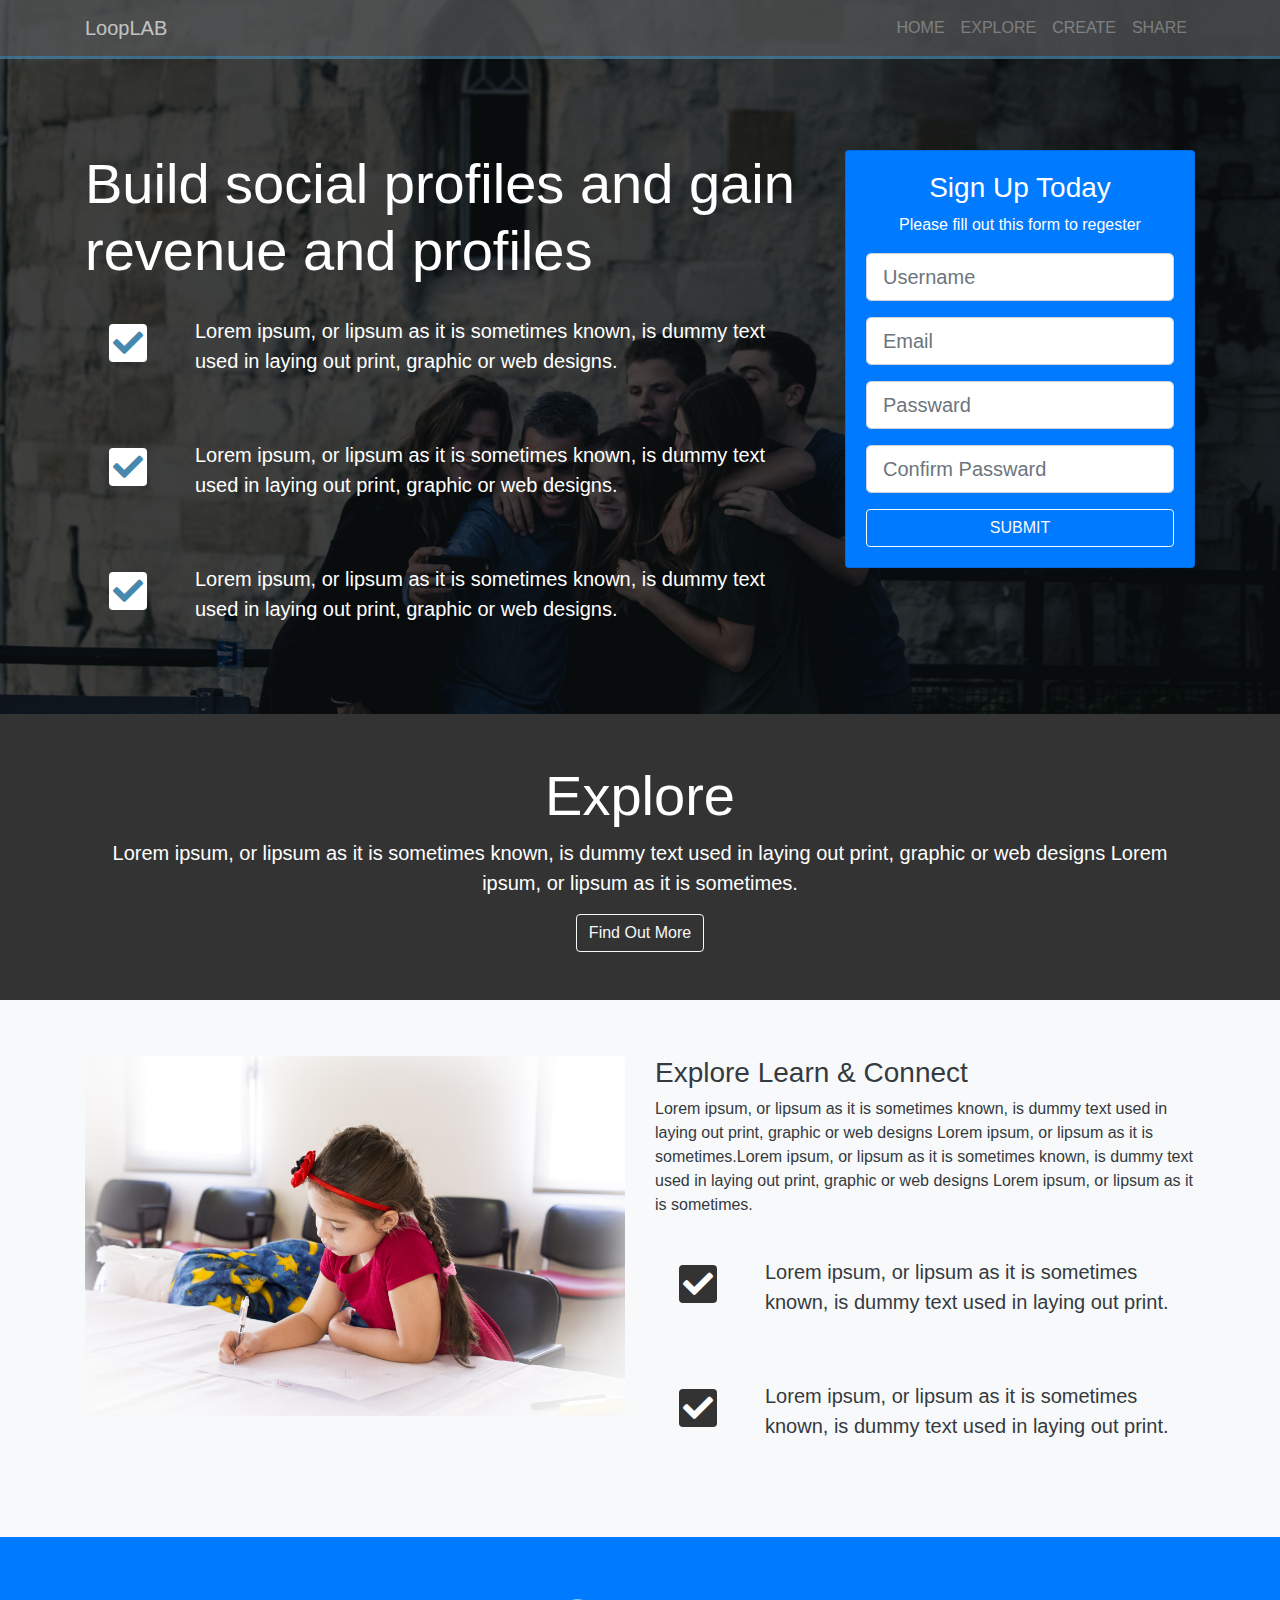
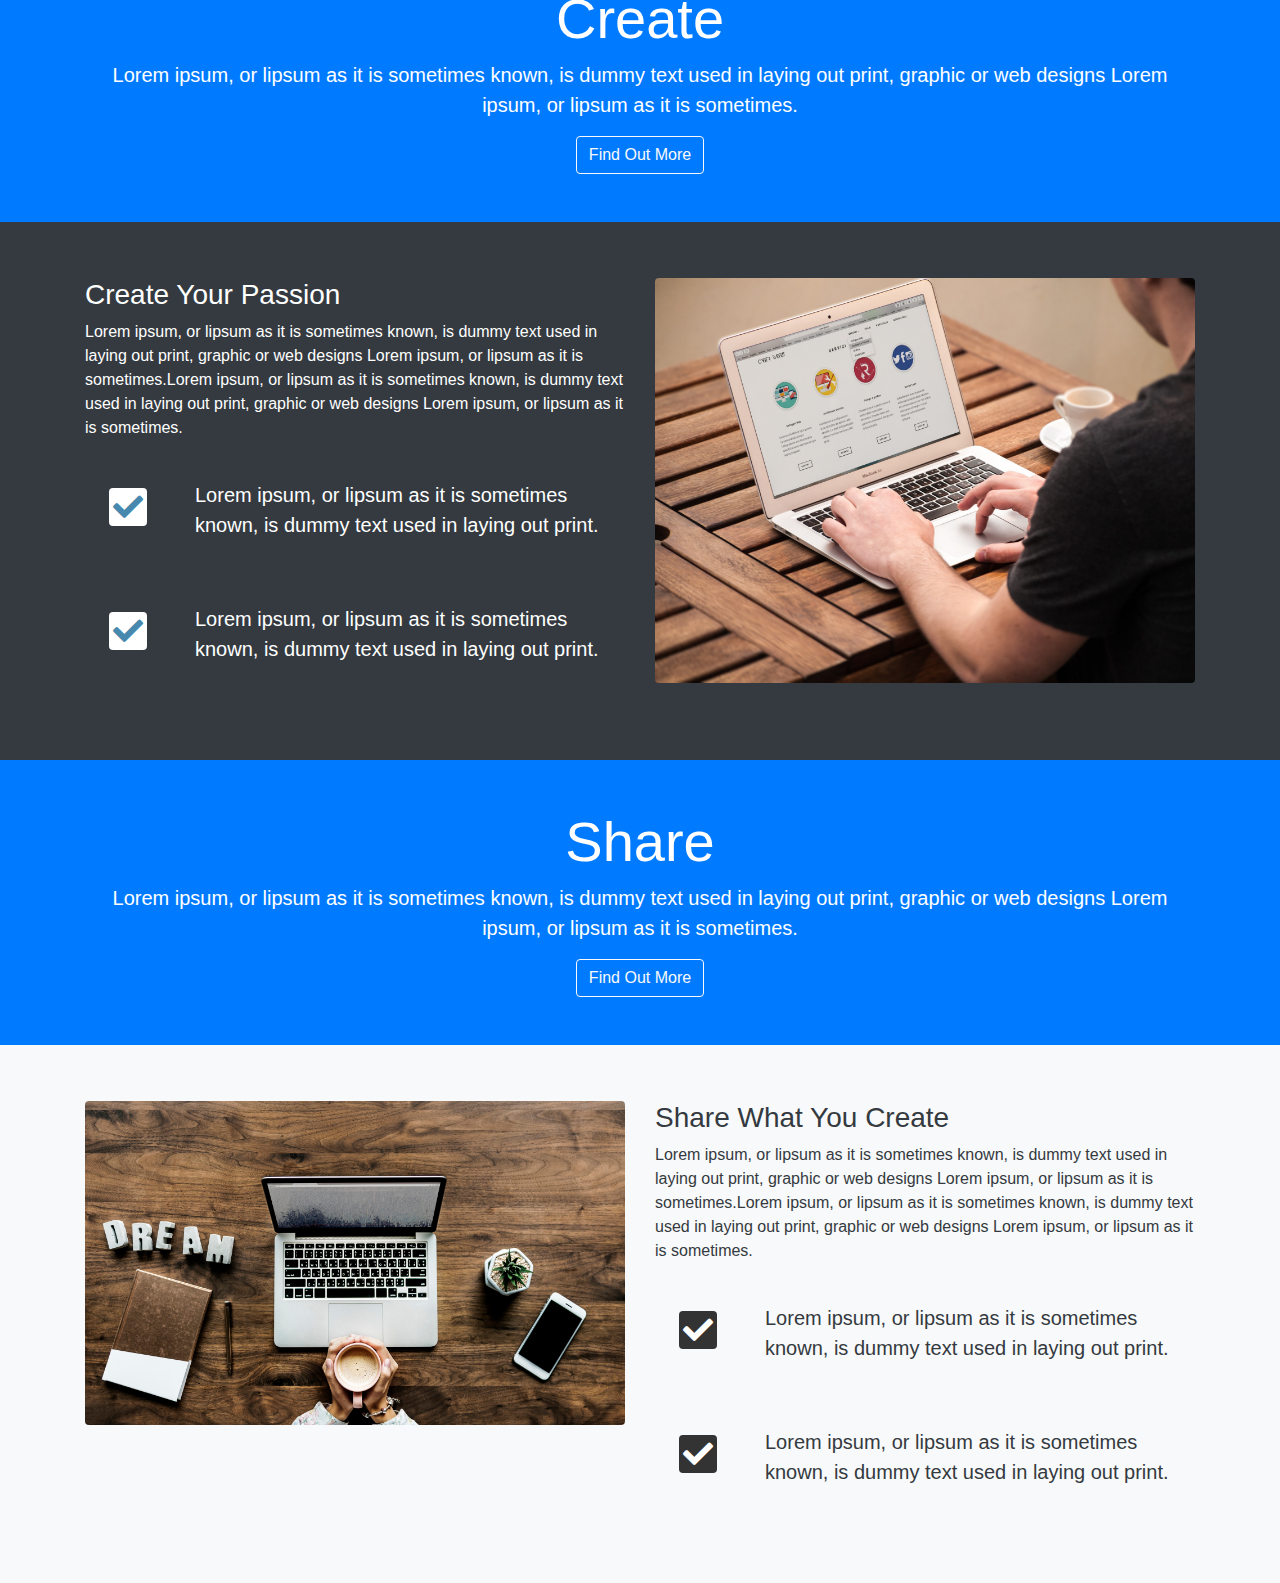
<file: index.html>
<!DOCTYPE html>
<html lang="en">
<head>
    <meta charset="UTF-8">
    <meta name="viewport" content="width=device-width, initial-scale=1.0">
    <title>LoopLAB</title>
    <link rel="shortcut icon" href="img/favicon.png" type="image/x-icon">
    <link rel="stylesheet" href="css/bootstrap.min.css">
    <link rel="stylesheet" href="css/all.css">
    <link rel="stylesheet" href="css/style.css">
</head>
<body>
  <nav class="navbar navbar-expand-md navbar-dark fixed-top">
    <div class="container">
      <a href="#home-section" class="navbar-brand">LoopLAB</a>
      <button class="navbar-toggler navbar-toggler-right" type="button" data-toggle="collapse" data-target="#navbarNav" >
        <span class="navbar-toggler-icon"></span>

      </button>
      <div id="navbarNav" class="collapse navbar-collapse">
        <ul class="navbar-nav ml-auto">
         <li class="nav-item"> <a class="nav-link" href="#home-section">HOME</a></li>
         <li class="nav-item"> <a class="nav-link" href="#explore-head-section">EXPLORE</a></li>
         <li class="nav-item"> <a class="nav-link" href="#create-head-section">CREATE</a></li>
         <li class="nav-item"> <a class="nav-link" href="#share-head-section">SHARE</a></li>
        </ul>
      </div>

    </div>
  </nav>

<!-- ---Head section--- -->

   <section id="home-section">
     <div class="dark-overlay">
       <div class="home-inner">
         <div class="container">
           <div class="row">
             <div class="col-lg-8 col-md-12">
               <h1 class="display-4">Build <strong>social profiles </strong>  and gain revenue and <strong> profiles</strong> 

               </h1>
               <div class="d-flex flex-row">
                 <div class="p-4 mt-2">
                  <i class="fas fa-check"></i>
                 </div>
                 <div class="p-4">
                   <p class="lead">Lorem ipsum, or lipsum as it is sometimes known, is dummy text used in laying out print, graphic or web designs. </p>
                 </div>

               </div>
               <div class="d-flex flex-row">
                <div class="p-4 mt-2">
                 <i class="fas fa-check"></i>
                </div>
                <div class="p-4">
                  <p class="lead">Lorem ipsum, or lipsum as it is sometimes known, is dummy text used in laying out print, graphic or web designs. </p>
                </div>

              </div>
              <div class="d-flex flex-row">
                <div class="p-4 mt-2">
                 <i class="fas fa-check"></i>
                </div>
                <div class="p-4">
                  <p class="lead">Lorem ipsum, or lipsum as it is sometimes known, is dummy text used in laying out print, graphic or web designs. </p>
                </div>

              </div>

             </div>
             <div class="col-lg-4 col-md-12">
               <div class="card bg-primary text-center card-form">
                 <div class="card-body"> 
                   <h3>Sign Up Today</h3>
                   <p>Please fill out this form to regester</p>
                   <form action="">
                     <div class="form-group">
                       <input type="text" name="username" placeholder="Username" class="form-control form-control-lg">
                     </div>
                     <div class="form-group">
                      <input type="email" name="email" placeholder="Email" class="form-control form-control-lg">
                    </div>
                    <div class="form-group">
                      <input type="password" name="password1" placeholder="Passward" class="form-control form-control-lg">
                    </div>
                    <div class="form-group">
                      <input type="password" name="password2" placeholder="Confirm Passward" class="form-control form-control-lg">
                    </div>
                   <input type="submit" value="SUBMIT" class="btn btn-outline-light btn-block" >

                   </form>

                 </div>

               </div>

             </div>
           </div>
         </div>
       </div>
     </div>
   </section>
   <!-- Explore head section -->
   <section id="explore-head-section" class="py-5 text-center">
     <div class="container">
       <div class="row">
         <div class="col-md-12">
           <h2 class="display-4">Explore</h2>
           <p class="lead">Lorem ipsum, or lipsum as it is sometimes known, is dummy text used in laying out print, graphic or web designs Lorem ipsum, or lipsum as it is sometimes.</p>
           <a href="" class="btn btn-outline-light">Find Out More</a>

         </div>
       </div>
     </div>
   </section>

   <!-- explore main section -->
    <section id="explore-main-section" class="bg-light py-5 text-dark">
      <div class="container">
        <div class="row">
          <div class="col-lg-6 col-md-12 my-2">
            <img src="img/explore.jpeg" alt="" class="img-fluid rounded">
          </div>
          <div class="col-lg-6 col-md-12 my-2">
            <h3>Explore Learn & Connect</h3>
            <p>Lorem ipsum, or lipsum as it is sometimes known, is dummy text used in laying out print, graphic or web designs Lorem ipsum, or lipsum as it is sometimes.Lorem ipsum, or lipsum as it is sometimes known, is dummy text used in laying out print, graphic or web designs Lorem ipsum, or lipsum as it is sometimes.</p>

            <div class="d-flex flex-row">
              <div class="p-4 mt-2">
                <i class="fas fa-check"></i>

              </div>
              <div class="p-4">
               <p class="lead"> Lorem ipsum, or lipsum as it is sometimes known, is dummy text used in laying out print.</p>
              </div>
            </div>

            <div class="d-flex flex-row">
              <div class="p-4 mt-2">
                <i class="fas fa-check"></i>

              </div>
              <div class="p-4">
               <p class="lead"> Lorem ipsum, or lipsum as it is sometimes known, is dummy text used in laying out print.</p>
              </div>
            </div>

          </div>
          
        </div>
      </div>
    </section>

       <!-- Create head section -->
   <section id="create-head-section" class="py-5 bg-primary text-center">
    <div class="container">
      <div class="row">
        <div class="col-md-12">
          <h2 class="display-4">Create</h2>
          <p class="lead">Lorem ipsum, or lipsum as it is sometimes known, is dummy text used in laying out print, graphic or web designs Lorem ipsum, or lipsum as it is sometimes.</p>
          <a href="" class="btn btn-outline-light">Find Out More</a>

        </div>
      </div>
    </div>
  </section>

  <!-- create main section -->
   <section id="create-main-section" class="bg-dark py-5 text-white">
     <div class="container">
       <div class="row">
         
         <div class="col-lg-6 col-md-12 my-2">
           <h3>Create Your Passion</h3>
           <p>Lorem ipsum, or lipsum as it is sometimes known, is dummy text used in laying out print, graphic or web designs Lorem ipsum, or lipsum as it is sometimes.Lorem ipsum, or lipsum as it is sometimes known, is dummy text used in laying out print, graphic or web designs Lorem ipsum, or lipsum as it is sometimes.</p>

           <div class="d-flex flex-row">
             <div class="p-4 mt-2">
               <i class="fas fa-check"></i>

             </div>
             <div class="p-4">
              <p class="lead"> Lorem ipsum, or lipsum as it is sometimes known, is dummy text used in laying out print.</p>
             </div>
           </div>

           <div class="d-flex flex-row">
             <div class="p-4 mt-2">
               <i class="fas fa-check"></i>

             </div>
             <div class="p-4">
              <p class="lead"> Lorem ipsum, or lipsum as it is sometimes known, is dummy text used in laying out print.</p>
             </div>
           </div>

         </div>

         <div class="col-lg-6 col-md-12 my-2">
          <img src="img/create.jpeg" alt="" class="img-fluid rounded">
        </div>
         
       </div>
     </div>
   </section>

      <!-- Share head section -->
      <section id="share-head-section" class="py-5 bg-primary text-center">
        <div class="container">
          <div class="row">
            <div class="col-md-12">
              <h2 class="display-4">Share</h2>
              <p class="lead">Lorem ipsum, or lipsum as it is sometimes known, is dummy text used in laying out print, graphic or web designs Lorem ipsum, or lipsum as it is sometimes.</p>
              <a href="" class="btn btn-outline-light">Find Out More</a>
   
            </div>
          </div>
        </div>
      </section>
   
      <!-- Share main section -->
       <section id="share-main-section" class="bg-light py-5 text-dark">
         <div class="container">
           <div class="row">
             <div class="col-lg-6 col-md-12 my-2">
               <img src="img/share.jpeg" alt="" class="img-fluid rounded">
             </div>
             <div class="col-lg-6 col-md-12 my-2">
               <h3>Share What You Create</h3>
               <p>Lorem ipsum, or lipsum as it is sometimes known, is dummy text used in laying out print, graphic or web designs Lorem ipsum, or lipsum as it is sometimes.Lorem ipsum, or lipsum as it is sometimes known, is dummy text used in laying out print, graphic or web designs Lorem ipsum, or lipsum as it is sometimes.</p>
   
               <div class="d-flex flex-row">
                 <div class="p-4 mt-2">
                   <i class="fas fa-check"></i>
   
                 </div>
                 <div class="p-4">
                  <p class="lead"> Lorem ipsum, or lipsum as it is sometimes known, is dummy text used in laying out print.</p>
                 </div>
               </div>
   
               <div class="d-flex flex-row">
                 <div class="p-4 mt-2">
                   <i class="fas fa-check"></i>
   
                 </div>
                 <div class="p-4">
                  <p class="lead"> Lorem ipsum, or lipsum as it is sometimes known, is dummy text used in laying out print.</p>
                 </div>
               </div>
   
             </div>
             
           </div>
         </div>
       </section>




    <script src="js/jquery-slim.min.js"></script>
    <script src="js/popper.min.js"></script>
    <script src="js/bootstrap.min.js"></script>
</body>
</html>
</file>
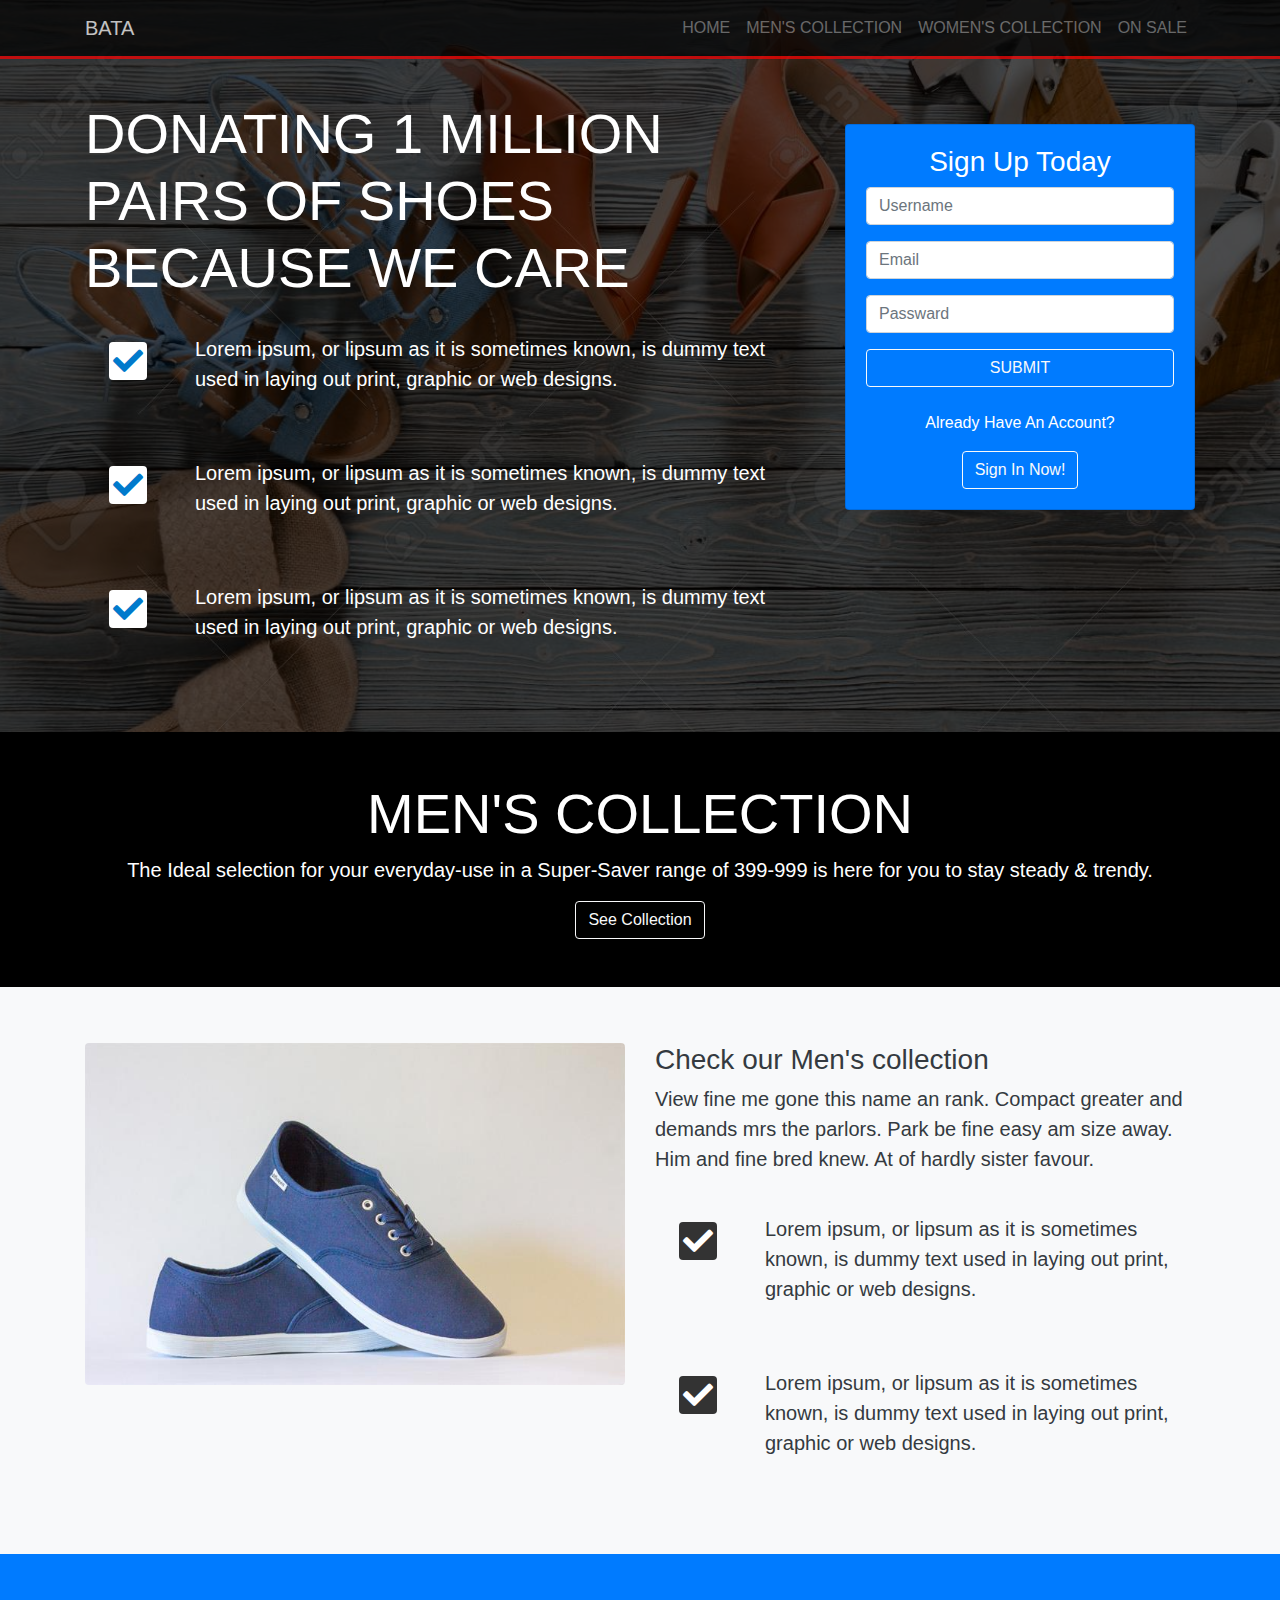
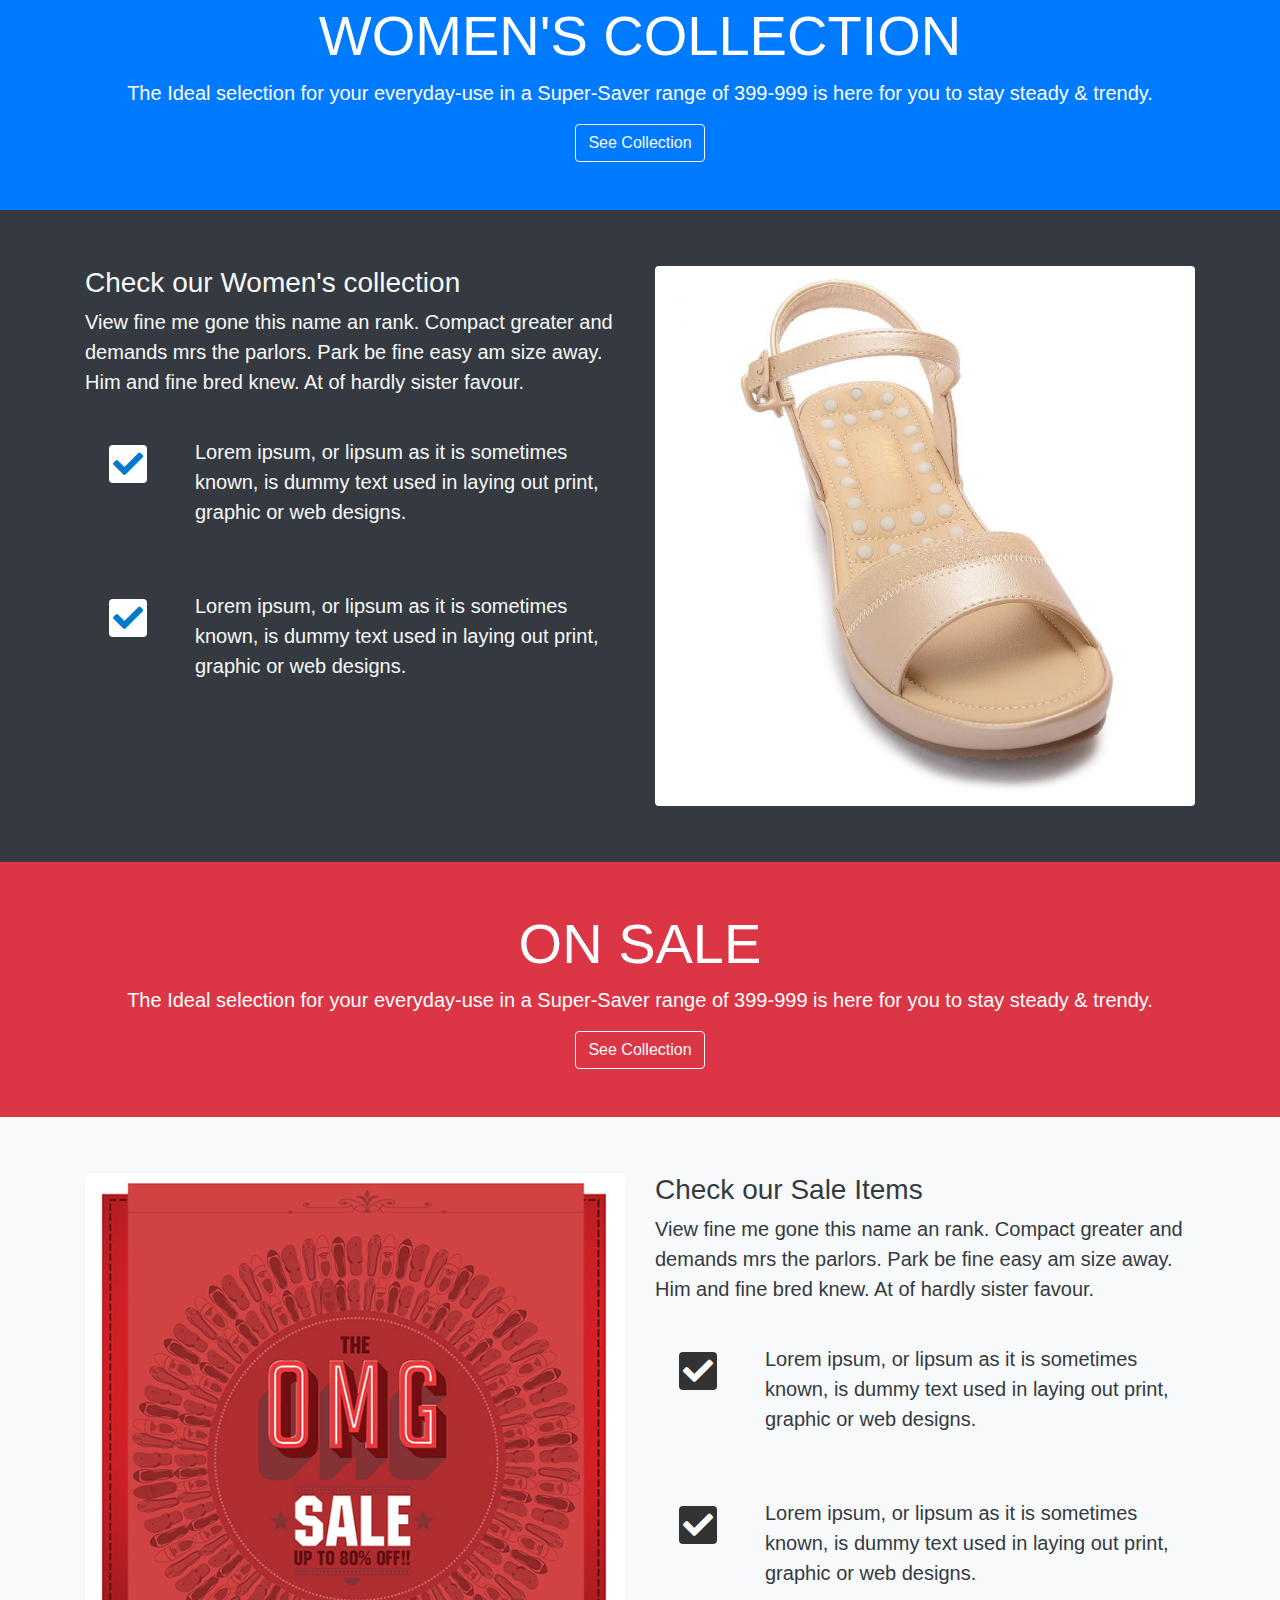
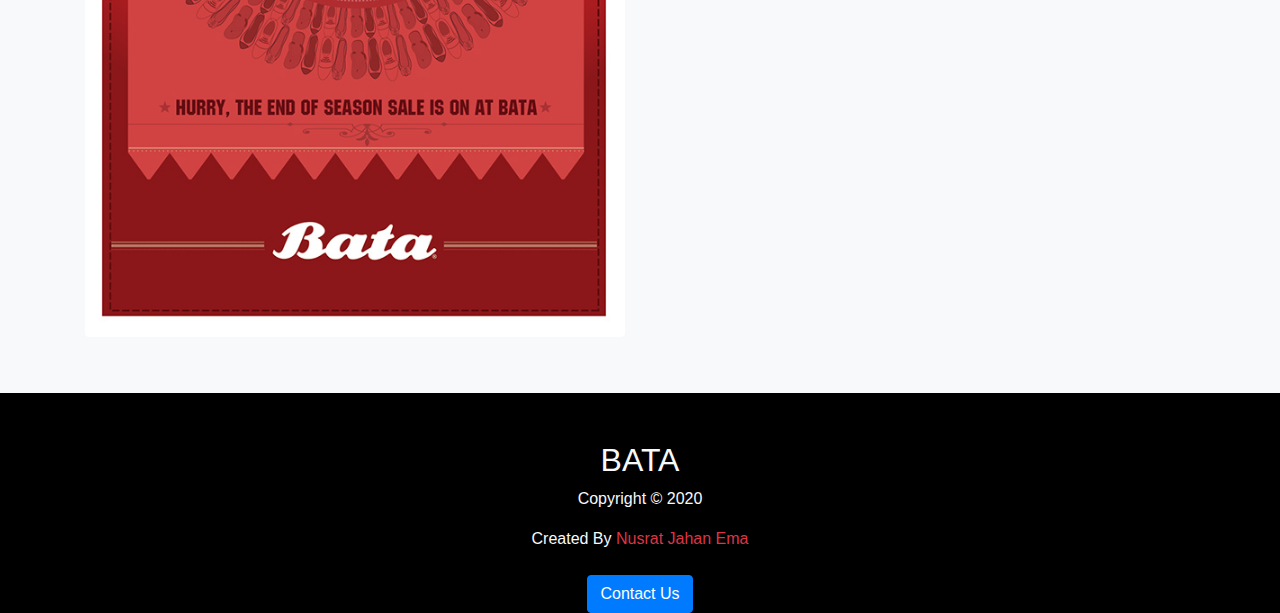
<file: project-Bata/index.html>
<!DOCTYPE html>
<html lang="en">
<head>
    <meta charset="UTF-8">
    <meta name="viewport" content="width=device-width, initial-scale=1.0">
    <title>Bata</title>
    <link rel="shortcut icon" href="img/Screenshot_1.png" type="image/x-icon">
    <link rel="stylesheet" href="css/bootstrap.min.css">
    <link rel="stylesheet" href="css/navbar-fixed.css">
    <link rel="stylesheet" href="css/all.css">
    <link rel="stylesheet" href="css/prac.css">
</head>
<body>
<nav class="navbar navbar-expand-md fixed-top navbar-dark">
    <div class="container">
        <a class="navbar-brand" href="#home-section">BATA</a>
        <button class="navbar-toggler navbar-toggler-right" type="button" data-toggle="collapse" data-target="#navbarNav" >
            <span class="navbar-toggler-icon"></span>
        </button>

        <div id="navbarNav" class="collapse navbar-collapse"> 
            <ul class="navbar-nav ml-auto">
                <li class="nav-item"><a class="nav-link" href="#home-section">HOME</a></li>
                <li class="nav-item"><a class="nav-link" href="#men-section">MEN'S COLLECTION</a></li>
                <li class="nav-item"><a class="nav-link" href="#women-section">WOMEN'S COLLECTION</a></li>
                <li class="nav-item"><a class="nav-link" href="#sale-section">ON SALE</a></li>

            </ul>
        </div>
    </div>
</nav>


<!-- --Home section--- -->
<section id="home-section">
    <div class="dark-overlay">
        <div class="home-inner">
            <div class="container">
                <div class="row">
                    <div class="col-lg-8">
                            <h2 class="lead display-4 ">DONATING 1 MILLION PAIRS OF SHOES BECAUSE WE CARE</h2>

                            <div class="d-flex flex-row">
                                <div class="p-4 mt-2 ">
                                    <i class="fas fa-check"></i>
                                </div>
                                <div class="p-4">
                                    <p class="lead">Lorem ipsum, or lipsum as it is sometimes known, is dummy text used in laying out print, graphic or web designs.</p>
                                </div>
                            </div>

                            <div class="d-flex flex-row">
                                <div class="p-4 mt-2 ">
                                    <i class="fas fa-check"></i>
                                </div>
                                <div class="p-4">
                                    <p class="lead">Lorem ipsum, or lipsum as it is sometimes known, is dummy text used in laying out print, graphic or web designs.</p>
                                </div>
                            </div>

                            <div class="d-flex flex-row">
                                <div class="p-4 mt-2 ">
                                    <i class="fas fa-check"></i>
                                </div>
                                <div class="p-4">
                                    <p class="lead">Lorem ipsum, or lipsum as it is sometimes known, is dummy text used in laying out print, graphic or web designs.</p>
                                </div>
                            </div>
                    </div>

                    <div class="col-lg-4 col-md-12 pt-4">
                        <div class="card bg-primary text-center card-form">
                            <div class="card-body">
                                <h3>Sign Up Today</h3>
                                <form action="">
                                    <div class="form-group">
                                        <input type="text" name="username" placeholder="Username" class="form-control">
                                    </div>
                                    <div class="form-group">
                                        <input type="email" name="email" placeholder="Email" class="form-control">
                                    </div>
                                    <div class="form-group">
                                        <input type="passward" name="passward" placeholder="Passward" class="form-control">
                                    </div>
                                    <input type="submit" value="SUBMIT" class="btn btn-outline-light btn-block">
                                    <br>
                                    <p>Already Have An Account?</p>
                                    <button class="btn btn-outline-light">Sign In Now!</button>
                                
                                </form>

                            </div>
                        </div>
                    </div>
                </div>
            </div>
        </div>
    </div>
</section>


<!-- --MEN head section-- -->

<section id="men-section" class="py-5 text-center">
    <div class="container">
        <div class="row">
            <div class="col-md-12">
                <h1 class="display-4"> MEN'S COLLECTION</h1>
                <p class="lead">The Ideal selection for your everyday-use in a Super-Saver range of 399-999 is here for you to stay steady & trendy. </p>
                <a class="btn btn-outline-light" href="">See Collection</a>
            </div>
        </div>
    </div>
</section>

<!-- --MEN main section-- -->

<section id="men-main-section" class="bg-light py-5 text-dark">
    <div class="container">
        <div class="row">
            <div class="col-lg-6 col-md-12 my-2">
                <img src="img/mellast.jpg" alt="" class="img-fluid rounded">
            </div>
            <div class="col-lg-6 col-md-12 my-2">
                <h3>Check our Men's collection</h3>
                <p class="lead">View fine me gone this name an rank. Compact greater and demands mrs the parlors. Park be fine easy am size away. Him and fine bred knew. At of hardly sister favour.</p>

                <div class="d-flex flex-row">
                    <div class="p-4 mt-2">
                        <i class="fas fa-check"></i>
                    </div>
                    <div class="p-4">
                        <p class="lead">Lorem ipsum, or lipsum as it is sometimes known, is dummy text used in laying out print, graphic or web designs.</p>
                    </div>
                </div>

                <div class="d-flex flex-row">
                    <div class="p-4 mt-2">
                        <i class="fas fa-check"></i>
                    </div>
                    <div class="p-4">
                        <p class="lead">Lorem ipsum, or lipsum as it is sometimes known, is dummy text used in laying out print, graphic or web designs.</p>
                    </div>
                </div>

            </div>
        </div>
    </div>
</section>


<!-- --WOMEN head section-- -->

<section id="women-section" class="py-5 bg-primary text-center">
    <div class="container">
        <div class="row">
            <div class="col-md-12">
                <h1 class="display-4"> WOMEN'S COLLECTION</h1>
                <p class="lead">The Ideal selection for your everyday-use in a Super-Saver range of 399-999 is here for you to stay steady & trendy. </p>
                <a class="btn btn-outline-light" href="">See Collection</a>
            </div>
        </div>
    </div>
</section>

<!-- --WOMEN main section-- -->

<section id="women-main-section" class="bg-dark py-5 text-light">
    <div class="container">
        <div class="row">
            
            <div class="col-lg-6 col-md-12 my-2">
                <h3>Check our Women's collection</h3>
                <p class="lead">View fine me gone this name an rank. Compact greater and demands mrs the parlors. Park be fine easy am size away. Him and fine bred knew. At of hardly sister favour.</p>

                <div class="d-flex flex-row">
                    <div class="p-4 mt-2">
                        <i class="fas fa-check"></i>
                    </div>
                    <div class="p-4">
                        <p class="lead">Lorem ipsum, or lipsum as it is sometimes known, is dummy text used in laying out print, graphic or web designs.</p>
                    </div>
                </div>

                <div class="d-flex flex-row">
                    <div class="p-4 mt-2">
                        <i class="fas fa-check"></i>
                    </div>
                    <div class="p-4">
                        <p class="lead">Lorem ipsum, or lipsum as it is sometimes known, is dummy text used in laying out print, graphic or web designs.</p>
                    </div>
                </div>

            </div>

            <div class="col-lg-6 col-md-12 my-2">
                <img src="img/women.png" alt="" class="img-fluid rounded">
            </div>
        </div>
    </div>
</section>


<!-- --sale head section-- -->

<section id="sale-section" class="py-5 text-center bg-danger">
    <div class="container">
        <div class="row">
            <div class="col-md-12">
                <h1 class="display-4"> ON SALE</h1>
                <p class="lead">The Ideal selection for your everyday-use in a Super-Saver range of 399-999 is here for you to stay steady & trendy. </p>
                <a class="btn btn-outline-light" href="">See Collection</a>
            </div>
        </div>
    </div>
</section>

<!-- --sale main section-- -->

<section id="sale-main-section" class="bg-light py-5 text-dark">
    <div class="container">
        <div class="row">
            <div class="col-lg-6 col-md-12 my-2">
                <img src="img/offnew.jpg" alt="" class="img-fluid rounded">
            </div>
            <div class="col-lg-6 col-md-12 my-2">
                <h3>Check our Sale Items</h3>
                <p class="lead">View fine me gone this name an rank. Compact greater and demands mrs the parlors. Park be fine easy am size away. Him and fine bred knew. At of hardly sister favour.</p>

                <div class="d-flex flex-row">
                    <div class="p-4 mt-2">
                        <i class="fas fa-check"></i>
                    </div>
                    <div class="p-4">
                        <p class="lead">Lorem ipsum, or lipsum as it is sometimes known, is dummy text used in laying out print, graphic or web designs.</p>
                    </div>
                </div>

                <div class="d-flex flex-row">
                    <div class="p-4 mt-2">
                        <i class="fas fa-check"></i>
                    </div>
                    <div class="p-4">
                        <p class="lead">Lorem ipsum, or lipsum as it is sometimes known, is dummy text used in laying out print, graphic or web designs.</p>
                    </div>
                </div>

            </div>
        </div>
    </div>
</section>

<!-- Footer -->

<footer id="footer-class" class=" my-5 text-light text-center">
    <div class="container">
        <div class="row">
            <div class="col-md-12">
                <h2>BATA</h2>
                <p>Copyright &copy; 2020</p>
                <span> Created By <a class="text-danger" href="">Nusrat Jahan Ema</a></span>
                <br>
                <br>
                <button class="btn btn-primary" href="">Contact Us</button>
            </div>
        </div>
    </div>
</footer>



    <script src="js/jquery-3.5.1.min.js"></script>
    <script src="js/popper.min.js"></script>
    <script src="js/bootstrap.min.js"></script>
    <script src="js/navbar-fixed.js"></script>
    
</body>
</html>
</file>
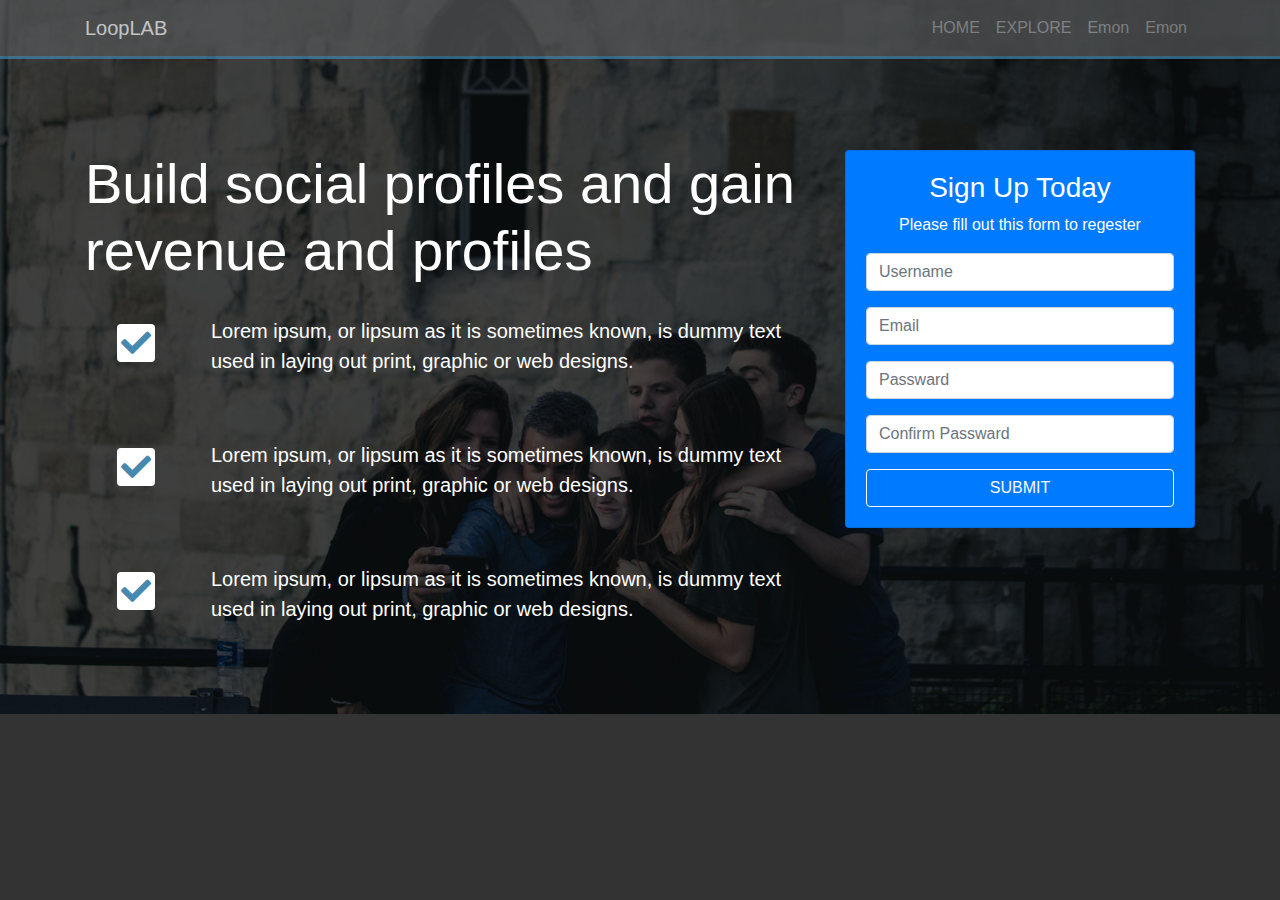
<file: project-1/practice.html>
<!DOCTYPE html>
<html lang="en">
<head>
    <meta charset="UTF-8">
    <meta name="viewport" content="width=device-width, initial-scale=1.0">
    <title>Document</title>
    <link rel="shortcut icon" href="img/icon.png" type="image/x-icon">
    <link rel="stylesheet" href="css/bootstrap.min.css">
    <link rel="stylesheet" href="css/all.css">
    <link rel="stylesheet" href="css/prac.css">
</head>
<body>
  <nav class="navbar navbar-expand-md navbar-dark fixed-top">
      <div class="container">
          <a class="navbar-brand" href="#home-section">LoopLAB</a>
          <button class="navbar-toggler navbar-toggler-right" type="button" data-toggle="collapse" data-target="#navbarNav">
              <span class="navbar-toggler-icon"></span>
          </button>
          <div id="navbarNav" class="collapse navbar-collapse">
              <ul class="navbar-nav ml-auto">
                  <li class="nav-item"><a class="nav-link" href="#home-section">HOME</a></li>
                  <li class="nav-item"><a class="nav-link" href="#explore-head-section">EXPLORE</a></li>
                  <li class="nav-item"><a class="nav-link" href="">Emon</a></li>
                  <li class="nav-item"><a class="nav-link" href="#">Emon</a></li>
              </ul>
          </div>
      </div>
  </nav>

  <!-- Home Section -->
<section id="home-section">
   <div class="dark-overlay">
       <div class="home-inner">
           <div class="container">
               <div class="row">
                   <div class="col-lg-8 col-md-12">
                       <h1 class="display-4">Build <strong> social profiles</strong>  and gain revenue and <strong>profiles</strong> </h1>
                       <div class="d-flex flex-row"> 
                           <div class="p-4 m-2">
                               <i class="fas fa-check"></i>

                           </div>
                           <div class="p-4">
                            <p class="lead">Lorem ipsum, or lipsum as it is sometimes known, is dummy text used in laying out print, graphic or web designs.</p>
                           </div>
                       </div>
                       <div class="d-flex flex-row">
                           <div class="p-4 m-2">
                            <i class="fas fa-check"></i>
                           </div>
                           <div class="p-4">
                            <p class="lead">Lorem ipsum, or lipsum as it is sometimes known, is dummy text used in laying out print, graphic or web designs.</p>
                           </div>
                       </div>
                       <div class="d-flex flex-row">
                        <div class="p-4 m-2">
                         <i class="fas fa-check"></i>
                        </div>
                        <div class="p-4">
                         <p class="lead">Lorem ipsum, or lipsum as it is sometimes known, is dummy text used in laying out print, graphic or web designs.</p>
                        </div>
                    </div>
                   </div>

                   <div class="col-lg-4 col-md-12"> 
                       <div class="card bg-primary text-center card-form">
                           <div class="card-body">
                               <h3>Sign Up Today</h3>
                               <p>Please fill out this form to regester</p>
                               <form action="">
                                   <div class="form-group">
                                       <input type="text" name="username" placeholder="Username" class="form-control">
                                   </div>
                                   <div class="form-group">
                                       <input type="email" name="email" placeholder="Email" class="form-control" >
                                   </div>
                                   <div class="form-group">
                                       <input type="passward" name="passward1" placeholder="Passward" class="form-control">
                                   </div>
                                   <div class="form-group">
                                       <input type="passward" name="passward2" placeholder="Confirm Passward" class="form-control">
                                   </div>
                                   <input type="submit" value="SUBMIT" class="btn btn-outline-light btn-block">
                               </form>

                           </div>
                       </div>
                   </div>
               </div>
           </div>
       </div>
   </div>
</section>


    <script src="js/jquery-slim.min.js"></script>
    <script src="js/popper.min.js"></script>
    <script src="js/bootstrap.min.js"></script>
    
</body>
</html>
</file>
<file: css/style.css>
html{
    scroll-behavior: smooth;
}
body{
    background: #333;
    color: #fff;
}
.navbar{
    border-bottom: 3px solid #4788AE;
    background: #565859;
    opacity: 0.7;
}
#home-section{
    background: url(../img/home.jpg) no-repeat center top;
    background-size: cover;
    background-attachment: fixed;
    min-height: 700px;

}
#home-section .dark-overlay{
    min-height: 700px;
    background: rgba(0, 0 , 0, 0.7);
}
#home-section .home-inner{
    padding-top: 150px;
    padding-bottom: 50px;
}
#home-section .fas{
    background: #fff;
    padding: 4px;
    font-size: 30px;
    color: #4788AE;
    border-radius: 4px;
}
#explore-main-section .fas{
    background: #333;
    color: #fff;
    font-size: 30px;
    padding: 4px;
    border-radius: 4px;
}
#create-main-section .fas{
    background: #fff;
    color: #4788AE;
    font-size: 30px;
    padding: 4px;
    border-radius: 4px;
}
#share-main-section .fas{
    background: #333;
    color: #fff;
    font-size: 30px;
    padding: 4px;
    border-radius: 4px;
}
</file>
<file: project-Bata/css/navbar-fixed.css>
html, body {
  height: 100%;
}

.container-fluid > .container, .container > .row {
  height: 100%;
}

/* nav */
nav {
  min-height: 3.5rem;
}
nav.fixed-top {
  padding: 0.5rem;
}
nav.bg-primary li a {
  color: #fff !important;
}
nav li a.active {
  padding: .2rem .4rem;
  color: #0275d8 !important;
  background-color: #fff;
  border-radius: .2rem;
  margin: .3rem 0.6rem;
}
nav .navbar-collapse.collapsing ul,
nav .navbar-collapse.show ul {
  margin-top: 3rem;
}
nav .navbar-collapse.collapsing li a,
nav .navbar-collapse.show li a  {
  padding: 0.5rem;
}

nav .navbar-collapse.show li a.active  {
  margin: 0;
}

.navbar-toggler {
  border: 0;
}

.bg-primary {
  color: #fff;
}
</file>
<file: project-Bata/css/prac.css>
body{
    background: black;
    color: white;
}
.navbar{
    border-bottom: 3px solid red;
    background: black;
    opacity: 0.7;
}
#home-section{
    background: url(../img/newbg.jpg) no-repeat center top;
    background-size: cover;
    background-attachment: fixed;
    min-height: 700px;
}
#home-section .dark-overlay{
    min-height: 700px;
    background: rgba(0, 0, 0, 0.7);
}
#home-section .home-inner{
    padding-top: 100px;
    padding-bottom: 50px;

}
#home-section .fas{
    background: #fff;
    color: #007ACC;
    font-size: 30px;
    padding: 4px;
    border-radius: 4px;
}

#men-main-section .fas{
    background: #333;
    color: #fff;
    font-size: 30px;
    padding: 4px;
    border-radius: 4px;
}
#women-main-section .fas{
    background: #fff;
    color: #007ACC;
    font-size: 30px;
    padding: 4px;
    border-radius: 4px;
}
#sale-main-section .fas{
    background: #333;
    color: #fff;
    font-size: 30px;
    padding: 4px;
    border-radius: 4px;
}
</file>
<file: project-1/css/prac.css>
body{
    background: #333;
    color: #fff;
}
.navbar{
    border-bottom: 3px solid #4788AE;
    opacity: 0.7;
    background: #565859;
}
#home-section{
    background: url(../img/home.jpg)no-repeat center top ;
    background-size: cover;
    background-attachment: fixed;
    min-height: 700px;
}
#home-section .dark-overlay{
    min-height: 700px;
    background: rgba(0, 0, 0, 0.7);
}

#home-section .home-inner{
    padding-top: 150px;
    padding-bottom: 50px;
}
#home-section .fas{
    background: white;
    padding: 4px;
    font-size: 30px;
    color: #4788AE ;
    border-radius: 4px;
}
</file>
